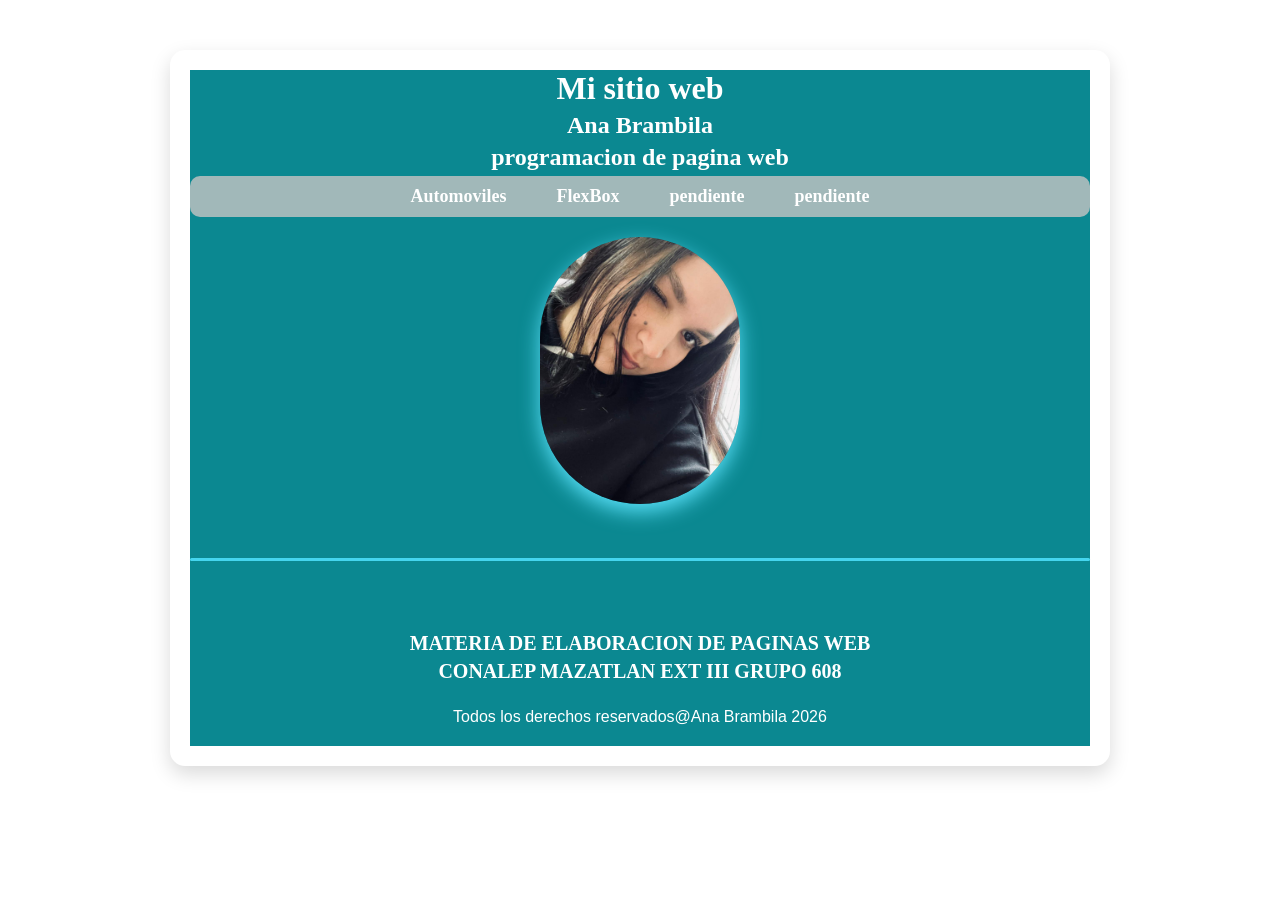
<file: index.html>
<!DOCTYPE html>
<html lang="en">
<head>
    <meta charset="UTF-8">
    <meta name="viewport" content="width=device-width, initial-scale=1.0">
    <meta name="description" content="pagina de venta de autos, ford, nissan, toyota">
    <meta name="keywords" content="autos, ford, toyota, nissan, ford, venta de autos">
    <title>Mi sitio web</title>
    <link rel="stylesheet" href="/css/index.css">
</head>
<div class ="contenedor">
<body>


    <center>
           <header>
    </nav>
    <h1> Mi sitio web </h1>
    <h2> Ana Brambila </h2>
    <h2>programacion de pagina web</h2>
<header>
    <!--barra de navegacion-->
    <nav>
        <ul>
            <li><a href="/html/automoviles.html">Automoviles</a></li>
            <li><a href="/html/flexbox.html">FlexBox</a></li>
            <li><a href="#">pendiente</a></li>
            <li><a href="#">pendiente</a></li>
        </ul>

    <section>
<img src="/img/Autos/WhatsApp Image 2026-04-17 at 8.45.30 AM.jpeg" alt="Ana Brambila" width="100px">
<hr>
<br> <!--linea horizontal-->
<br> <!--salto de linea-->
<h3> materia de elaboracion de paginas web </h3>
<h3> Conalep Mazatlan Ext III Grupo 608</h3>
    </section>
    <footer>Todos los derechos reservados@Ana Brambila 2026</footer>
</center>
</body>
</div>
</header>
</html>
</file>
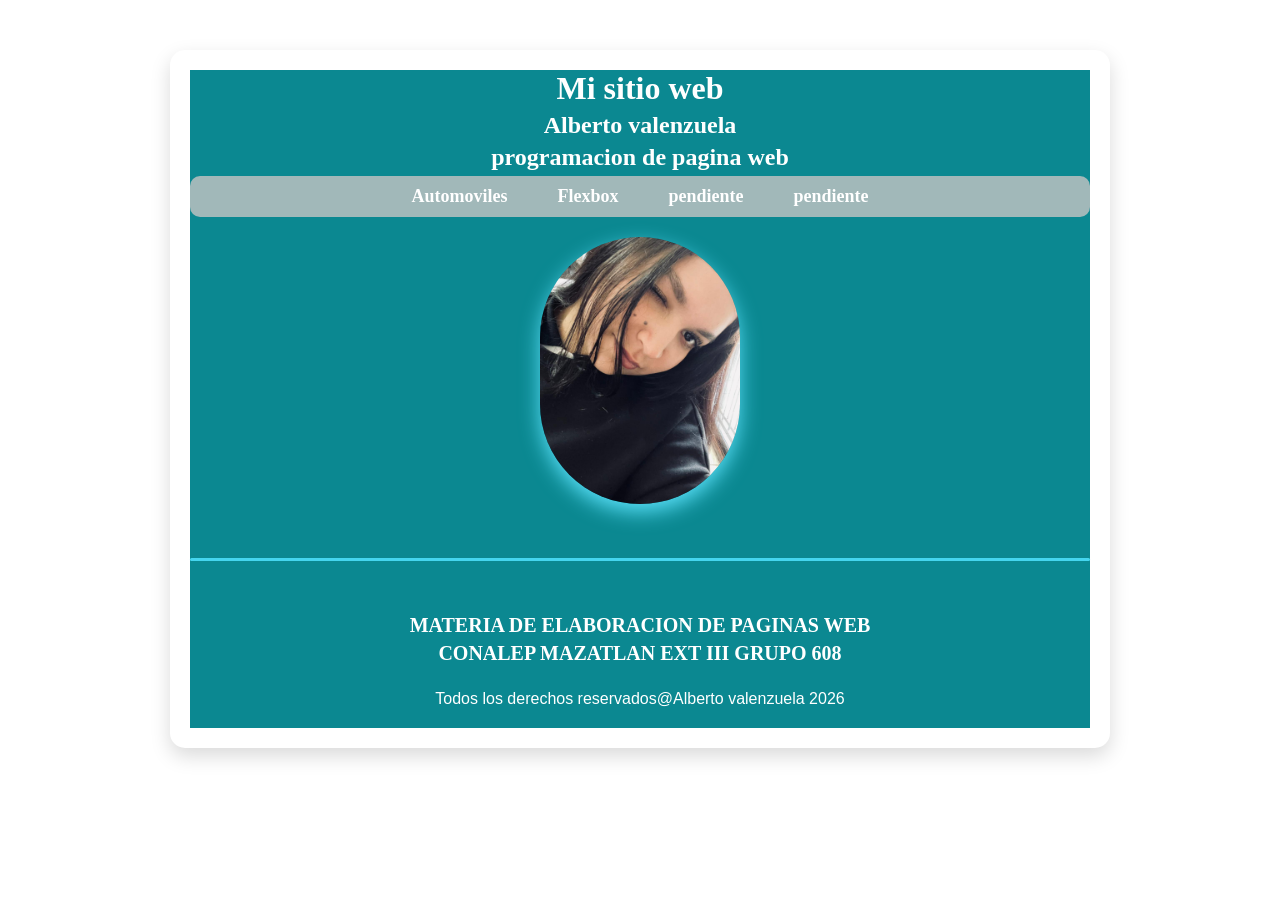
<file: sitioweb608 ana/index.html>
<!DOCTYPE html>
<html lang="en">
<head>
    <meta charset="UTF-8">
    <meta name="viewport" content="width=device-width, initial-scale=1.0">
    <meta name="description" content="pagina de venta de autos, ford, nissan, toyota">
    <meta name="keywords" content="autos, ford, toyota, nissan, ford, venta de autos">
    <title>Mi sitio web</title>
    <link rel="stylesheet" href="/css/index.css">
</head>
<div class ="contenedor">
<body>


    <center>
           <header>
    </nav>
    <h1> Mi sitio web </h1>
    <h2> Alberto valenzuela </h2>
    <h2>programacion de pagina web</h2>
<header>
    <!--barra de navegacion-->
    <nav>
        <ul>
            <li><a href="/html/automoviles.html">Automoviles</a></li>
            <li><a href="/html/flexbox.html">Flexbox</a></li>
            <li><a href="#">pendiente</a></li>
            <li><a href="#">pendiente</a></li>
        </ul>

    <section>
<img src="/img/WhatsApp Image 2026-04-17 at 8.45.30 AM.jpeg" alt="Ana brambila">
<hr>
<br> <!--linea horizontal-->
<h3> materia de elaboracion de paginas web </h3>
<h3> Conalep Mazatlan Ext III Grupo 608</h3>
    </section>
    <footer>Todos los derechos reservados@Alberto valenzuela 2026</footer>
</center>
</body>
</div>
</header>
</html>
</file>
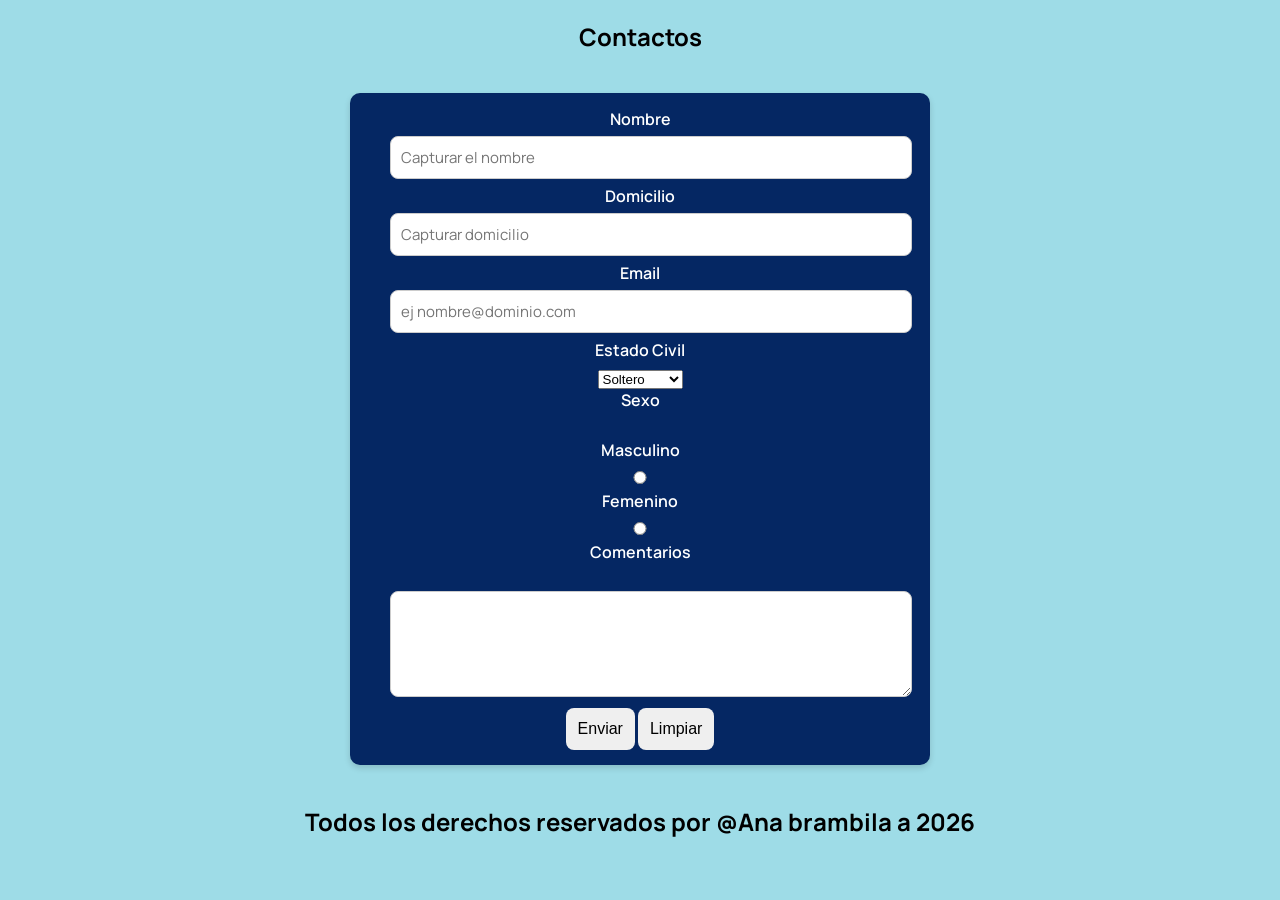
<file: html/contactos.html>
<!DOCTYPE html>
<html lang="en">
<head>

    <meta charset="UTF-8">
    <meta name="viewport" content="width=device-width, initial-scale=1.0">
    <title>Document</title>
    <link rel="stylesheet" href="/css/formulario.css">
</head>
<body>
    <header>
        <h2>Contactos</h2>

    </header>



    <section class = "contenedor">
        <form action="https://formsubmit.co/microinformatica@gmail.com" method="post">

            <label for="">Nombre</label>
            <input type="text" name="Nombre" id="nombre"
            required placeholder="Capturar el nombre"> <br>


            <label for="">Domicilio</label>
            <input type="text" name="Domicilio" id="Domicilio"
            required placeholder="Capturar domicilio"> <br>

            <label for="">Email</label>
            <input type="email" name="correo" id="correo" required
            placeholder="ej nombre@dominio.com"> <br>

            <label for="">Estado Civil</label>
            <select name="edocivil" id="edocivil">

              <option value="Soltero">Soltero</option>
              <option value="Casado">Casado</option>
              <option value="Viudo">Viudo</option>
              <option value="Divorciado">Divorciado</option>

            </select> <br>
            <label for="">Sexo</label> <br>

            <label for="">Masculino</label>
            <input type="radio" name="sexo" id="sexo">

            <label for="">Femenino</label>
            <input type="radio" name="sexo" id="sexo"> <br>

            <label for="">Comentarios</label> <br>
            <textarea name="comentarios" id="comentarios" rows="4" cols="10">

            </textarea> <br>

            <button type="submit">Enviar</button>

            <button type="reset">Limpiar</button>

        </form> 

          
    </section>
    <footer>
          <h2>Todos los derechos reservados por @Ana brambila a 2026</h2>
    </footer>

</body>
</html>
</file>
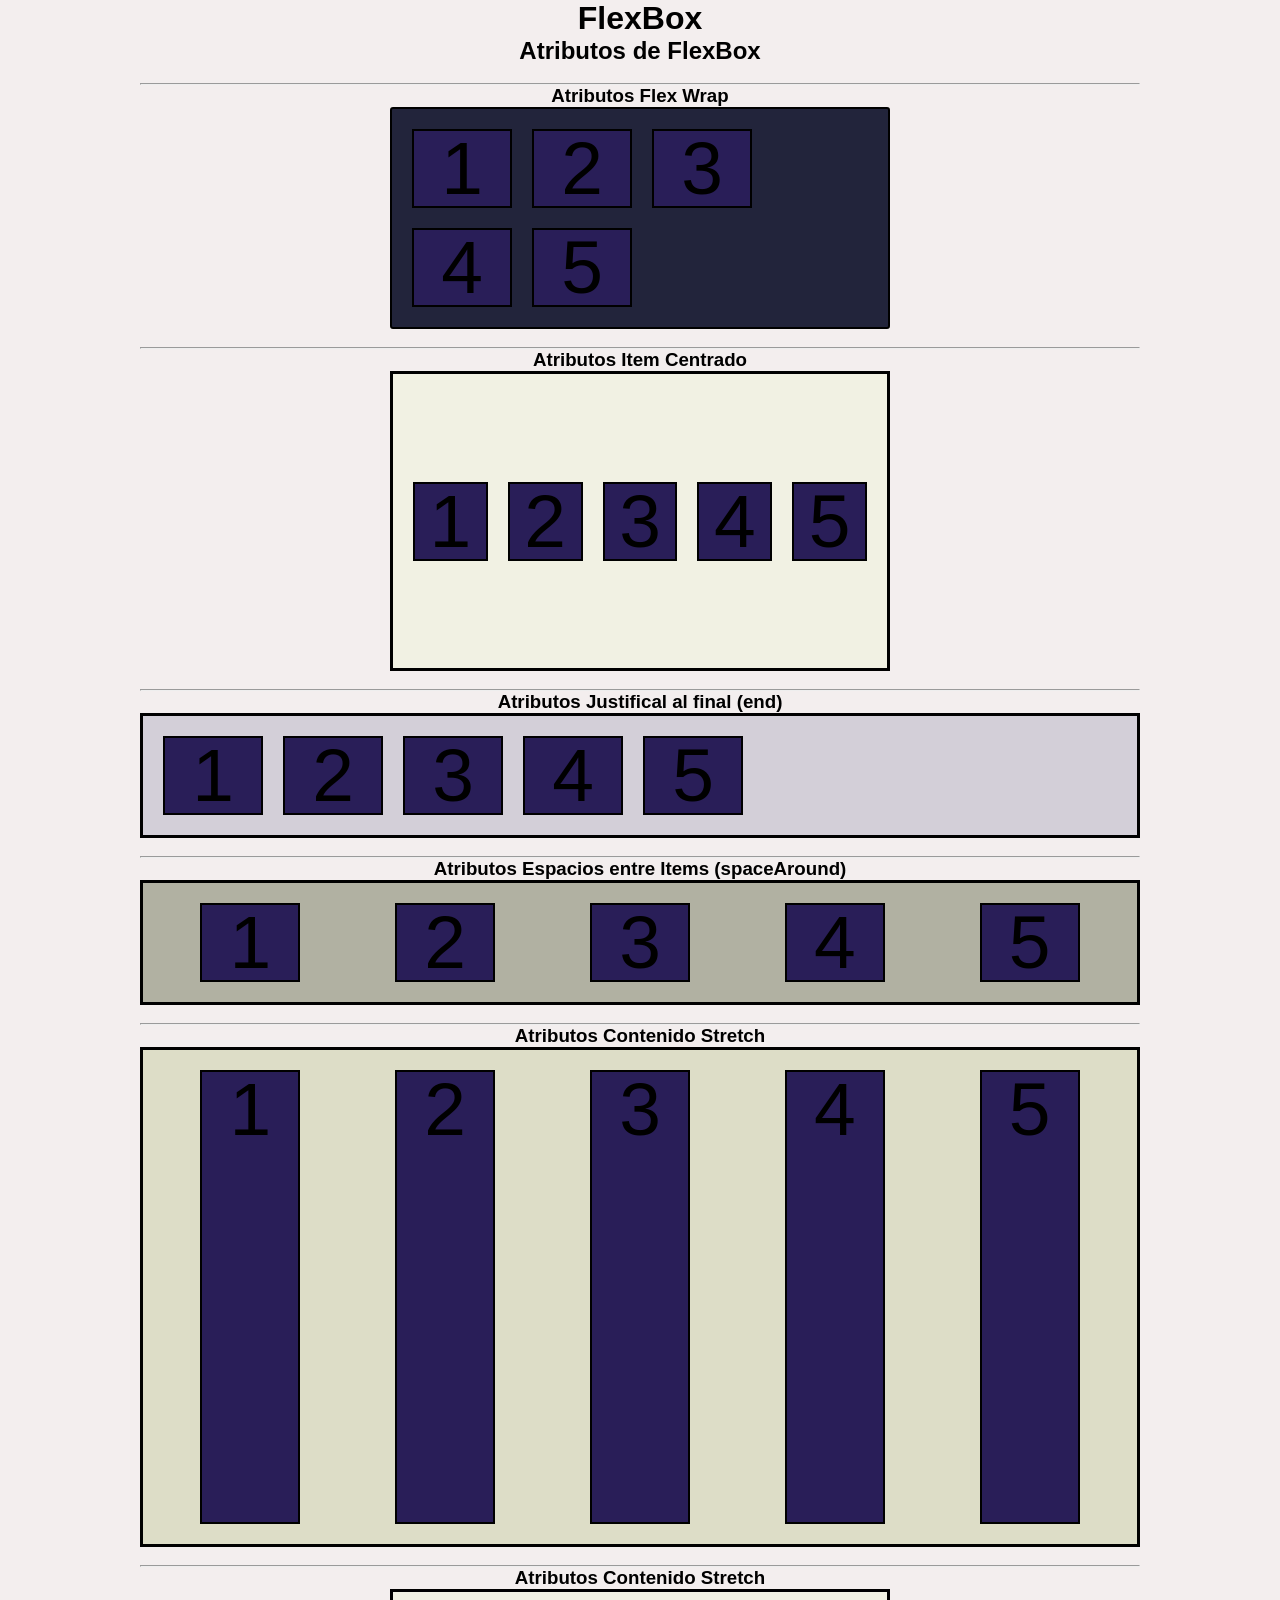
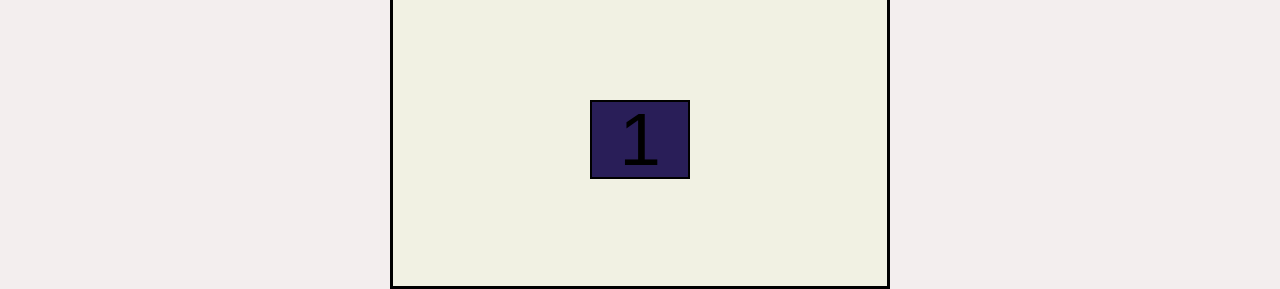
<file: html/flexbox.html>
<!DOCTYPE html>
<html lang="en">
<head>
    <meta charset="UTF-8">
    <meta name="viewport" content="width=device-width, initial-scale=1.0">
    <title>Flexbox</title>
    <link rel="stylesheet" href="/css/flexbox.css">
</head>
<body>
    <center>
        <header>
        <h1> FlexBox </h1>
        <h2>Atributos de FlexBox</h2>
    </header>
    <br>
    <hr>
        <header>
        <h3>Atributos Flex Wrap</h3>
    </header>

    <section class="contenedor_wrap">
      <div class="item"> 

        <p>

            1
        </p>
        </div>
      <div class="item"> 

        <p>

            2
        </p>
        </div>

      <div class="item"> 

        <p>

            3
        </p>
       </div>

              <div class="item"> 

        <p>

            4
        </p>
      </div>
  
              <div class="item"> 

        <p>

            5
        </p>
                </div>

    </section>

    <header>
    </header>

    <br>
    <hr>
        <header>
        <h3>Atributos Item Centrado</h3>
    </header>

    <section class="contenedor_centrado">
      <div class="item"> 

        <p>

            1
        </p>
        </div>
      <div class="item"> 

        <p>

            2
        </p>
        </div>

      <div class="item"> 

        <p>

            3
        </p>
       </div>

              <div class="item"> 

        <p>

            4
        </p>
      </div>
  
              <div class="item"> 

        <p>

            5
        </p>
                </div>

    </section>

        <br>
    <hr>
        <header>
        <h3>Atributos Justifical al final (end)</h3>
    </header>

    <section class="contenedor_end">
      <div class="item"> 

        <p>

            1
        </p>
        </div>
      <div class="item"> 

        <p>

            2
        </p>
        </div>

      <div class="item"> 

        <p>

            3
        </p>
       </div>

              <div class="item"> 

        <p>

            4
        </p>
      </div>
  
              <div class="item"> 

        <p>

            5
        </p>
                </div>

    </section>

        </section>

        <br>
    <hr>
        <header>
        <h3>Atributos Espacios entre Items (spaceAround)</h3>
    </header>

    <section class="contenedor_spaceAround">
      <div class="item"> 

        <p>

            1
        </p>
        </div>
      <div class="item"> 

        <p>

            2
        </p>
        </div>

      <div class="item"> 

        <p>

            3
        </p>
       </div>

              <div class="item"> 

        <p>

            4
        </p>
      </div>
  
              <div class="item"> 

        <p>

            5
        </p>
                </div>

    </section>

            <br>
    <hr>
        <header>
        <h3>Atributos Contenido Stretch</h3>
    </header>

    <section class="contenedor_stretch">
      <div class="item"> 

        <p>

            1
        </p>
        </div>
      <div class="item"> 

        <p>

            2
        </p>
        </div>

      <div class="item"> 

        <p>

            3
        </p>
       </div>

              <div class="item"> 

        <p>

            4
        </p>
      </div>
  
              <div class="item"> 

        <p>

            5
        </p>
                </div>

    </section>

        </section>

            <br>
    <hr>
        <header>
        <h3>Atributos Contenido Stretch</h3>
    </header>

    <section class="contenedor_centrado">
      <div class="item"> 

        <p>

            1
        </p>
        </div>
            </section>




    </body>
</html>
</file>
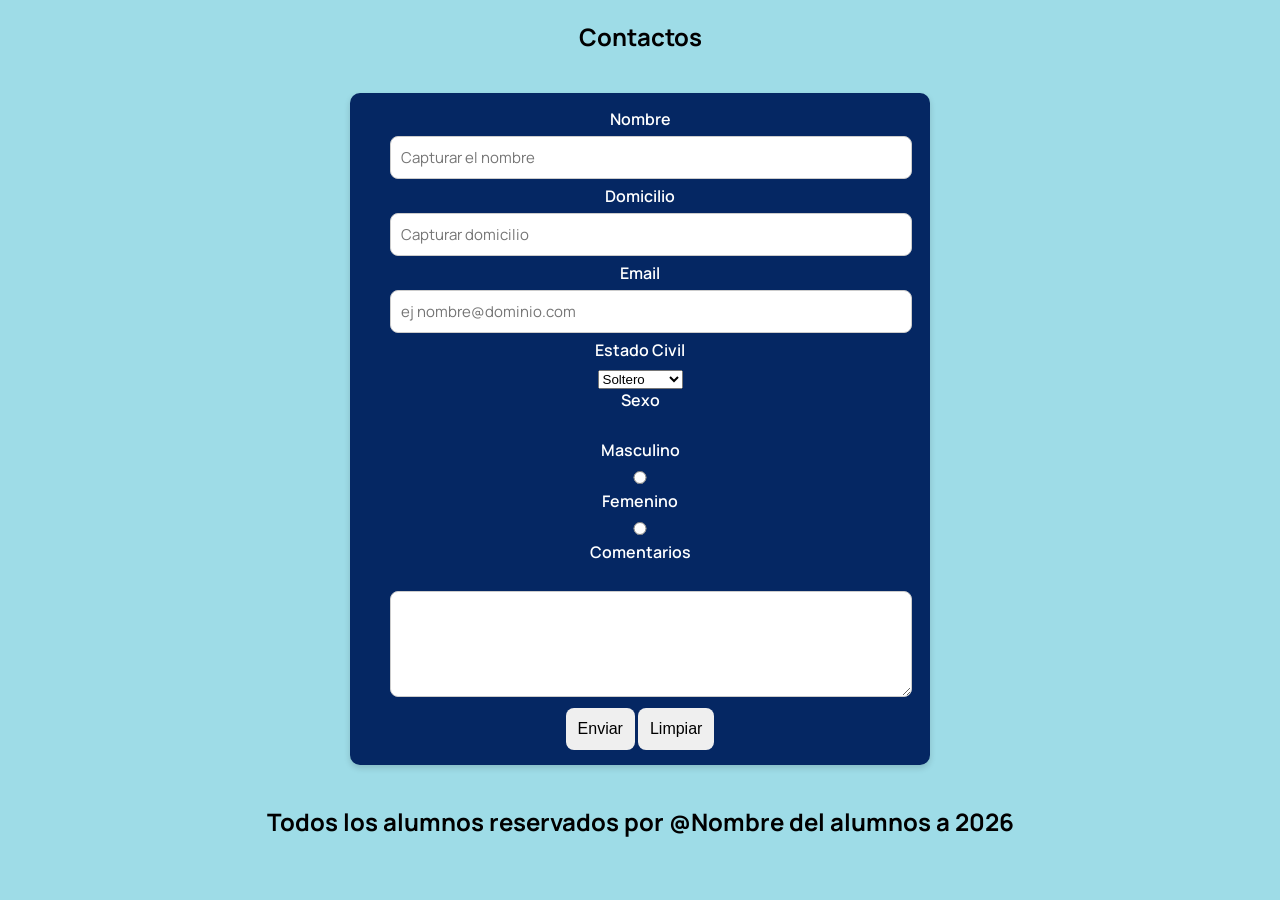
<file: sitioweb608 ana/html/contactos.html>
<!DOCTYPE html>
<html lang="en">
<head>

    <meta charset="UTF-8">
    <meta name="viewport" content="width=device-width, initial-scale=1.0">
    <title>Document</title>
    <link rel="stylesheet" href="/css/formulario.css">
</head>
<body>
    <header>
        <h2>Contactos</h2>

    </header>



    <section class = "contenedor">
        <form action="https://formsubmit.co/microinformatica@gmail.com" method="post">

            <label for="">Nombre</label>
            <input type="text" name="Nombre" id="nombre"
            required placeholder="Capturar el nombre"> <br>


            <label for="">Domicilio</label>
            <input type="text" name="Domicilio" id="Domicilio"
            required placeholder="Capturar domicilio"> <br>

            <label for="">Email</label>
            <input type="email" name="correo" id="correo" required
            placeholder="ej nombre@dominio.com"> <br>

            <label for="">Estado Civil</label>
            <select name="edocivil" id="edocivil">

              <option value="Soltero">Soltero</option>
              <option value="Casado">Casado</option>
              <option value="Viudo">Viudo</option>
              <option value="Divorciado">Divorciado</option>

            </select> <br>
            <label for="">Sexo</label> <br>

            <label for="">Masculino</label>
            <input type="radio" name="sexo" id="sexo">

            <label for="">Femenino</label>
            <input type="radio" name="sexo" id="sexo"> <br>

            <label for="">Comentarios</label> <br>
            <textarea name="comentarios" id="comentarios" rows="4" cols="10">

            </textarea> <br>

            <button type="submit">Enviar</button>

            <button type="reset">Limpiar</button>

        </form> 

          
    </section>
    <footer>
          <h2>Todos los alumnos reservados por @Nombre del alumnos a 2026</h2>
    </footer>

</body>
</html>
</file>
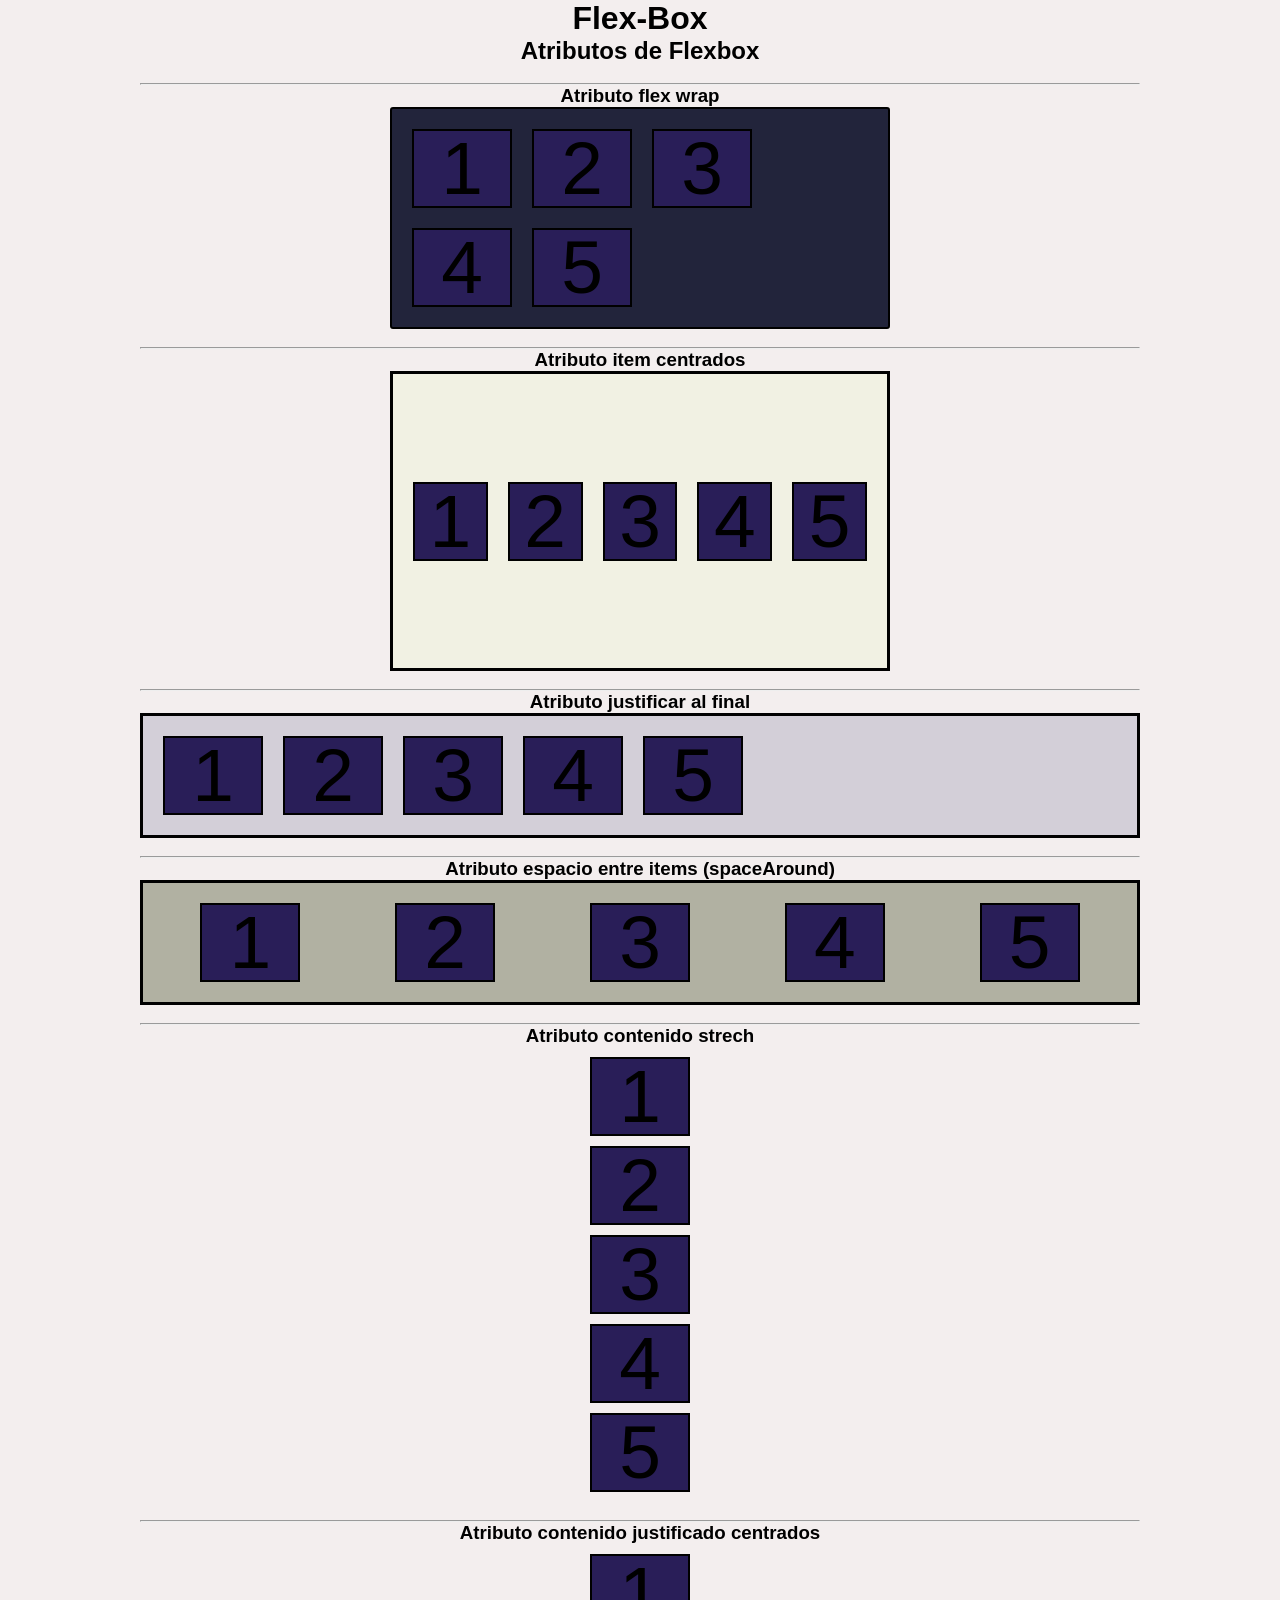
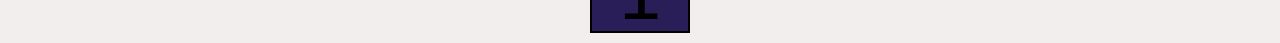
<file: sitioweb608 ana/html/flexbox.html>
<!DOCTYPE html>
<html lang="en">
<head>
    <meta charset="UTF-8">
    <meta name="viewport" content="width=device-width, initial-scale=1.0">
    <title>Document</title>
    <link rel="stylesheet" href="/css/flexbox.css">
</head>
<body>
    <center>
    <header>
   <h1>Flex-Box</h1>
   <h2>Atributos de Flexbox</h2> 
   
   </header>
   <br>
   <hr>
           <header>
            <h3>Atributo flex wrap</h3>
        </header>
   <section class="contenedor_wrap">


<div class= "item">
    <p>
        1
    </p>
</div>

<div class= "item">
    <p>
        2
    </p>
</div>

<div class ="item">
    <p>
        3
    </p>
</div>

<div class ="item">
    <p>
        4
    </p>
</div>

<div class ="item">
    <p>
        5
    </p>
</div>

   </section>

 <br>
   <hr>
           <header>
            <h3>Atributo item centrados</h3>
        </header>
   <section class="contenedor_centrado">


<div class= "item">
    <p>
        1
    </p>
</div>

<div class= "item">
    <p>
        2
    </p>
</div>

<div class ="item">
    <p>
        3
    </p>
</div>

<div class ="item">
    <p>
        4
    </p>
</div>

<div class ="item">
    <p>
        5
    </p>
</div>

   </section>

   <section>
    <br>
   <hr>
           <header>
            <h3>Atributo justificar al final</h3>
        </header>
   <section class="contenedor_end">


<div class= "item">
    <p>
        1
    </p>
</div>

<div class= "item">
    <p>
        2
    </p>
</div>

<div class ="item">
    <p>
        3
    </p>
</div>

<div class ="item">
    <p>
        4
    </p>
</div>

<div class ="item">
    <p>
        5
    </p>
</div>

   </section>

 <section>
    <br>
   <hr>
           <header>
            <h3>Atributo espacio entre items (spaceAround) </h3>
        </header>
   <section class="contenedor_spaceAround">


<div class= "item">
    <p>
        1
    </p>
</div>

<div class= "item">
    <p>
        2
    </p>
</div>

<div class ="item">
    <p>
        3
    </p>
</div>

<div class ="item">
    <p>
        4
    </p>
</div>

<div class ="item">
    <p>
        5
    </p>
</div>

   </section>

<br>
   <hr>
           <header>
            <h3>Atributo contenido strech</h3>
        </header>
   <section class="contenedor_strech">


<div class= "item">
    <p>
        1
    </p>
</div>

<div class= "item">
    <p>
        2
    </p>
</div>

<div class ="item">
    <p>
        3
    </p>
</div>

<div class ="item">
    <p>
        4
    </p>
</div>

<div class ="item">
    <p>
        5
    </p>
</div>

   </section>
<br>
   <hr>
           <header>
            <h3>Atributo contenido justificado centrados</h3>
        </header>
   <section class="contenedor_justificado_centrado">


<div class= "item">
    <p>
        1
    </p>
</div>

   </section>

   </center>
</body>
</html>
</file>
<file: css/index.css>
/* selector universal */
*{
    margin: 0;
    padding: 0;

}

/* selector de tipo */
body {
    margin-top: 20px;
    margin-right: 20px;
    margin-left: 20px;
    background-color: white;
    font-family: Georgia, 'Times New Roman', Times, serif;
    color: black;
    text-align: center;
    align-items: center;

}

header  {
    background-color: #0b8891;
    color: #fff;
    padding: 24px, 20px;

}

header h1{
    font-family: 30px;
    margin: 0;

}

header h2{
    font-size: 24px;
    margin: 5px 0;
}

header h3{
    font-size: 20px;
    margin: 5px 0;
    text-transform: uppercase;
}

nav ul{
        display: flex;
        justify-content: center;
        list-style: none;
        gap: 50px;
        background-color: #a1b8b9;
        margin: 0;
        border-radius: 10px;
        padding-top: 10px;
        padding-bottom: 10px;
}

nav ul li a {
    text-decoration: none;
    color: white;
    font-weight: bold;
    font-size: 18px;
    border-radius: 5px;
    /* efecto*/
    transition: all 0.3s ease;

}


nav ul li a:hover{
    color: #537072;
    background-color: #fff;
    transform: scale(1.1);

}
hr{
    border: 0px;
    height: 3px;
    background-color: #45d5ee;
    margin: 30px 0;
    border-radius: 2px; 

}
section img{
    width: 200px;
    border-radius: 100px;
    transition: all 0.3s ease;
    margin: 20px 0;
    box-shadow: 0 8px 20px rgb(87, 221, 245);

}
section img:hover {

    transform: scale(1.2);
}

footer{
    text-align: center;
    font-weight: 500;
    padding: 20px 10px;
    font-family: 'Segoe UI', Tahoma, Geneva, Verdana, sans-serif;
    letter-spacing: 0.5;

    
}

/* selector de clase */ 

.contenedor{
    max-width: 900px;
    margin: 50px auto;
    padding: 20px;
    background-color: #fff;
    border-radius: 15px;
    box-shadow: 0 8px 20px rgba(0, 0, 0, 0.15);
    text-align: center;



}
</file>
<file: css/formulario.css>
/* Selector Universal */

@import url('https://fonts.googleapis.com/css2?family=Manrope:wght@200..800&family=Montserrat:ital,wght@0,100..900;1,100..900&family=Rubik:ital,wght@0,300..900;1,300..900&display=swap');

*{
    margin: 0;
    padding: 0;

}

body{
    margin: 0;
    font-family: Manrope, sans-serif;
    background-color: #9edce7;
}

/* Selector de tipo*/
label
{
    display: block;
    font-weight: 600;
    margin-bottom: 6px;

}
button {
    flex: 1;
    padding: 12px;
    font-size: 16px;
    border: none;
    border-radius: 8px;
    cursor: pointer;
    transition: all 0.3 ease;
}

button:hover{
    background-color: rgb(56, 44, 219);
    color: #0a1f44;
    font-size: 20px;
    transition: all 0.3 ease;

}

input, textarea {
    width: 100%;
    padding: 10px;
    margin-bottom: 6px;
    border: 1px solid #ccc;
    border-radius: 8px;
    font-size: 15px;
    font-family: Manrope;
    transition: border-color 0.3 ease;
}

input:focus,textarea:focus {
    
    border-color: #ffffff;
    background-color: rgb(232, 232, 185);
    outline: none;

}

/*Selector de clase*/
.contenedor {
    background-color: #052763;
    color:#ffff;
    justify-content: space-between;
    text-align: center;
    padding: 15px 40px;
    box-shadow: 0 3px 6px rgba(0, 0 ,0 , 0.15);
    border-radius: 10px;
    max-width: 500px;
    margin: 40px auto;
}

header{
    text-align: center;
    margin-top: 20px;
}

footer{
    text-align: center;
    margin-top: 20px;
}
</file>
<file: css/flexbox.css>
*{
    margin: 0px;
    padding: 0px;
    box-sizing: border-box;
}   
 
    .contenedor_wrap{
        display: flex;
        flex-direction:row ;
        flex-wrap: wrap;
        background-color: rgb(34, 36, 59);
        padding: 10px;
        border: 2px solid black;
        border-radius: 3px;
        width: 500px;
    }

        .item{
            background-color: rgb(41, 30, 88);
            width: 100px;
            margin: 10px;
            border: 2px solid;
            text-align: center;
            font-size: 75px;
            line-height: 75px;          
        }

        .item:hover{
            background-color: rgb(245, 245, 245);
            color: black;
        }

         body {
            background-color: rgb(243, 238, 238);
            display: flex;
            flex-direction: column;
            justify-content: center;
            align-items: center;
            font-family: 'Segoe UI', Tahoma, Geneva, Verdana, sans-serif;            
         }

         .contenedor_end{
            display: flex;
            flex-direction: row;
            justify-items: end;
            background-color: rgb(211, 207, 216);
            padding: 10px;
            border: solid;
            width: 1000px;   
         }

        .contenedor_centrado{
            display: flex;
            flex-direction: row;
            justify-items: center;
            background-color: rgb(240, 240, 240);
            padding: 10px;
            border: solid;
            width: 500px;   
         }

         .contenedor_spaceAround{
            display: flex;
            flex-direction: row;
            justify-content: space-around;
            justify-items: end;
            background-color: rgb(177, 177, 162);
            padding: 10px;
            border: solid;
            width: 1000px;   
         }

          .contenedor_stretch{
            display: flex;
            flex-direction: row;
            justify-content: stretch;
            justify-content: space-around;
            background-color: rgb(221, 221, 199);
            padding: 10px;
            border: solid;
            width: 1000px; 
            height: 500px;  
         }

.contenedor_centrado{
    display: flex;
    flex-direction: row;
    justify-content: center; 
    align-items: center;    
    background-color: rgb(241, 241, 227);
    padding: 10px;
    border: solid;
    width: 500px;
    height: 300px; 
}
</file>
